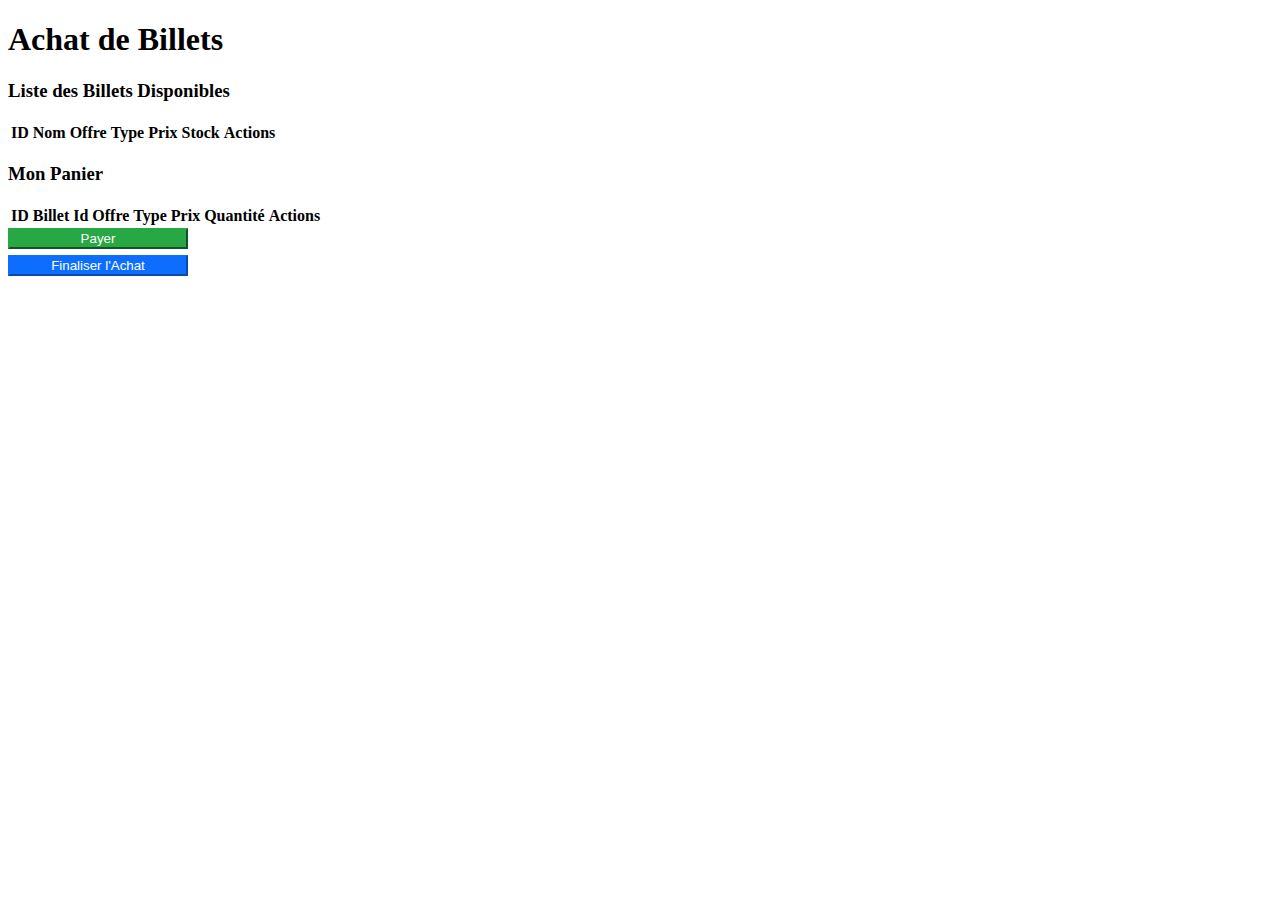
<file: src/main/resources/templates/achat_billet.html>
<!DOCTYPE html>
<html xmlns:th="http://www.thymeleaf.org">
<head th:insert="fragments/headerFragment :: headerFragment">
    <link href="https://cdnjs.cloudflare.com/ajax/libs/font-awesome/6.0.0-beta3/css/all.min.css" rel="stylesheet">
   
</head>
<body>
 <style>
    .btn-action {
    width: 180px !important ; /* Vous pouvez ajuster cette valeur selon vos besoins */
    text-align: center;
    margin-bottom: 6px !important;
}
    </style>
    <div class="container mt-5">
        <h1 class="text-center mb-4 text-secondary">Achat de Billets</h1>

        <!-- Tableau des billets disponibles -->
        <h3 class="text-secondary">Liste des Billets Disponibles</h3>
        <table class="table table-striped">
            <thead>
                <tr>
                    <th>ID</th>
                    <th>Nom Offre</th>
                    <th>Type</th>
                    <th>Prix</th>
                    <th>Stock</th>
                    <th>Actions</th>
                </tr>
            </thead>
            <tbody id="billetTableBody">
                <!-- Les billets seront insérés dynamiquement -->
            </tbody>
        </table>

        <!-- Tableau du panier -->
        <h3 class="mt-5 text-secondary">Mon Panier</h3>
        <table class="table table-striped">
            <thead>
                <tr>
                    <th>ID Billet</th>
                    <th>Id Offre</th>
                    <th>Type</th>
                    <th>Prix</th>
                    <th>Quantité</th>
                    <th>Actions</th>
                </tr>
            </thead>
            <tbody id="panierTableBody">
                <!-- Les billets ajoutés au panier seront affichés ici -->
            </tbody>
        </table>

        <!-- Bouton Payer -->
        <div class="text-end mt-3">
            <button id="payer" class="btn btn-success btn-action" style="color: #fff;background-color: #28a745;border-color: #28a745;" disabled>Payer</button>
        </div>

        <!-- Bouton Finaliser l'achat -->
        <div class="text-end">
            <button id="finaliserAchat" class="btn btn-primary btn-action" style="color: #fff;background-color: #0d6efd;border-color: #0d6efd;" disabled>Finaliser l'Achat</button>
        </div>
    </div>

    <!-- Scripts -->
    <script src="https://cdn.jsdelivr.net/npm/bootstrap@5.3.0/dist/js/bootstrap.bundle.min.js"></script>
    <script src="https://code.jquery.com/jquery-3.6.0.min.js"></script>
 
    <script>
        let panier = [];

        document.addEventListener('DOMContentLoaded', () => {
            console.log("Page d'achat chargée");
            
            // Charger directement les billets sans vérification du token
            loadBillets();
            
            // Écouter l'événement pour finaliser l'achat
            document.getElementById('finaliserAchat').addEventListener('click', function() {
                finaliserAchat();
            });
            
            // Écouter l'événement pour effectuer le paiement
            document.getElementById('payer').addEventListener('click', function() {
                mockPaiement();
            });
        });

        let offres = {};

        function loadBillets() {
            const token = localStorage.getItem("jwtToken");

            fetch('http://localhost:9090/api/v1/offres/getAllOffres', {
                method: 'GET',
                headers: {
                    "Content-Type": "application/json",
                    "Authorization": "Bearer " + token // Ajouter le token JWT
                }
            })
            .then(response => {
                if (!response.ok) {
                    if (response.status === 401) {
                        alert("Accès refusé. Veuillez vous connecter.");
                        window.location.href = "/connexion"; // Rediriger vers la page de connexion
                    }
                    throw new Error("Erreur de récupération des offres.");
                }
                return response.json();
            })
            .then(data => {
                offres = {};
                data.forEach(offre => {
                    offres[offre.id_offre] = offre.nom_offre;
                });

                fetch('http://localhost:9090/api/v1/billets/getAllBillets', {
                    method: 'GET',
                    headers: {
                        "Content-Type": "application/json",
                        "Authorization": "Bearer " + token // Ajouter le token JWT
                    }
                })
                .then(response => {
                    if (!response.ok) {
                        if (response.status === 401) {
                            alert("Accès refusé. Veuillez vous connecter.");
                            window.location.href = "/connexion"; // Rediriger vers la page de connexion
                        }
                        throw new Error("Erreur de récupération des billets.");
                    }
                    return response.json();
                })
                .then(billets => {
                    const tableBody = document.getElementById('billetTableBody');
                    tableBody.innerHTML = '';

                    billets.forEach(billet => {
                        const nomOffre = offres[billet.id_offre] || 'Inconnu';
                        const row = document.createElement('tr');
                        row.innerHTML = `
                            <td>${billet.id_billet}</td>
                            <td>${nomOffre}</td>
                            <td>${billet.type_billet}</td>
                            <td>${billet.prix_billet}</td>
                            <td>${billet.stock}</td>
                            <td>
                                <button class="btn btn-success btn-sm" onclick="ajouterAuPanier(${billet.id_billet}, ${billet.id_offre}, '${billet.type_billet}', ${billet.prix_billet})">
                                    <i class="fas fa-cart-plus"></i> Ajouter au Panier
                                </button>
                            </td>
                        `;
                        tableBody.appendChild(row);
                    });
                })
                .catch(error => console.error('Erreur lors du chargement des billets:', error));
            })
            .catch(error => console.error('Erreur lors du chargement des offres:', error));
        }

        function ajouterAuPanier(id, nomOffre, type, prix) {
            // Ajoutez une nouvelle entrée dans le panier pour chaque billet sélectionné
            panier.push({ id, nomOffre, type, prix });
            // Afficher le panier mis à jour
            afficherPanier();
        }

        function afficherPanier() {
            const tableBody = document.getElementById('panierTableBody');
            tableBody.innerHTML = '';
            panier.forEach(billet => {
                const row = document.createElement('tr');
                row.innerHTML = `
                    <td>${billet.id}</td>
                    <td>${billet.nomOffre}</td>
                    <td>${billet.type}</td>
                    <td>${billet.prix}</td>
                    <td>
                        <button class="btn btn-danger btn-sm" onclick="retirerDuPanier(${billet.id})">
                            <i class="fas fa-trash-alt"></i> Retirer
                        </button>
                    </td>
                `;
                tableBody.appendChild(row);
            });

            // Si le panier est vide, le bouton "Payer" est désactivé
            document.getElementById('payer').disabled = panier.length === 0;
            // Si le panier contient des éléments, le bouton "Payer" est visible
            document.getElementById('payer').hidden = panier.length === 0;
        }

        function retirerDuPanier(id) {
            panier = panier.filter(billet => billet.id !== id);
            afficherPanier();
        }

        function mockPaiement() {
            // Calculer le montant total du panier
            const montantTotal = panier.reduce((total, billet) => total + billet.prix, 0);

            // Envoi de la requête de paiement
            fetch('http://localhost:9090/api/v1/paiement/simuler', {
                method: 'POST',
                headers: {
                    'Content-Type': 'application/json',
                },
                body: JSON.stringify({
                    idVisiteur: 12,  // Remplace par l'ID réel du visiteur
                    montant: montantTotal  // Le montant total du panier
                })
            })
            .then(response => {
                if (!response.ok) {
                    throw new Error('Erreur lors de la requête');
                }
                return response.json();
            })
            .then(data => {
                console.log(data);  // Affiche la réponse pour voir le message JSON

                if (data.message && data.message.includes("succès")) {
                    // Si le paiement a réussi, activer le bouton de finalisation
                    document.getElementById('finaliserAchat').disabled = false;
                    alert(`Paiement de ${montantTotal}€ effectué avec succès.`);  // Afficher le montant dans l'alerte
                } else {
                    // Si le paiement a échoué, afficher un message d'erreur
                    alert("Le paiement a échoué : " + data.message);
                }
            })
            .catch(error => {
                console.error('Erreur lors du paiement:', error);
                alert("Une erreur est survenue lors du paiement.");
            });
        }

        function finaliserAchat() {
            const token = localStorage.getItem("jwtToken");
            const emailVisiteur = localStorage.getItem("emailVisiteur");

            if (!emailVisiteur || !token) {
                alert("Utilisateur non authentifié. Veuillez vous connecter.");
                return;
            }

            fetch(`http://localhost:9090/api/v1/visiteurs/email/${emailVisiteur}`, {
                method: "GET",
                headers: {
                    "Content-Type": "application/json",
                    "Authorization": "Bearer " + token // Ajout du token
                }
            })
            .then(response => {
                if (!response.ok) {
                    alert("Accès refusé. Veuillez vous reconnecter.");
                    window.location.href = "/connexion"; // Rediriger vers la page de connexion
                }
                return response.json();
            })
            .then(idVisiteur => {
                const panierDTO = panier.map(billet => ({
                    idVisiteur: idVisiteur,
                    idBillet: billet.id,
                    dateAjout: new Date().toISOString()
                }));

                return fetch('http://localhost:9090/api/v1/paniers/savePanier', {
                    method: 'POST',
                    headers: {
                        "Content-Type": "application/json",
                       
                        "Authorization": "Bearer " + token // Ajout du token
                    },
                    body: JSON.stringify(panierDTO)
                });
            })
            .then(response => response.json())
            .then(data => {
                console.log("Panier ajouté avec succès:", data);
                panier = [];
                afficherPanier();
                document.getElementById('finaliserAchat').disabled = true;
                loadBillets(); // Recharger les billets après finalisation
            })
            .catch(error => {
                console.error('Erreur lors de l\'ajout du panier:', error);
                alert("Une erreur est survenue.");
            });
        }
    </script>
</body>
</html>
</file>
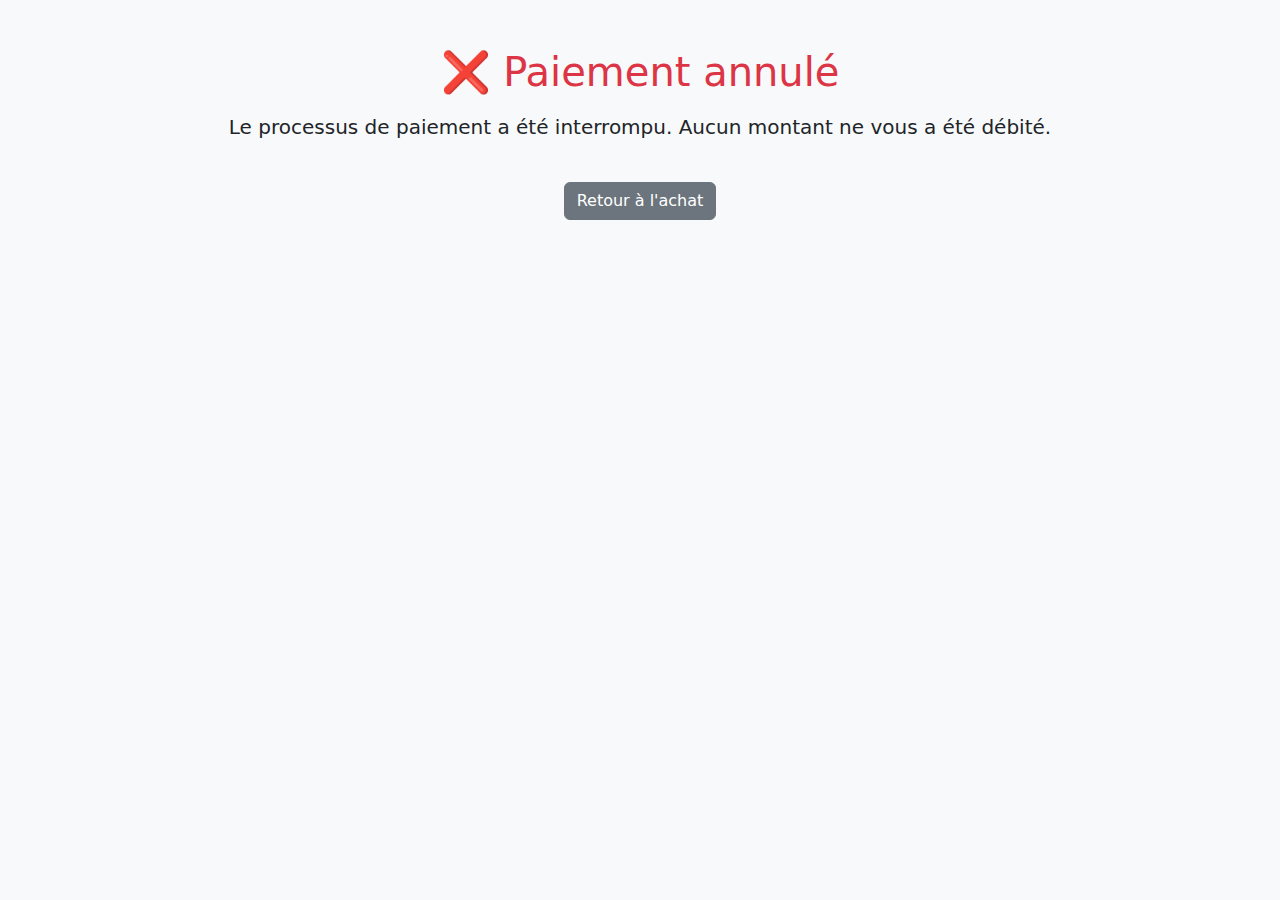
<file: src/main/resources/templates/cancel.html>
<!DOCTYPE html>
<html xmlns:th="http://www.thymeleaf.org">
<head>
    <title>Paiement annulé</title>
    <link href="https://cdn.jsdelivr.net/npm/bootstrap@5.3.0/dist/css/bootstrap.min.css" rel="stylesheet">
</head>
<body class="bg-light">
    <div class="container mt-5 text-center">
        <h1 class="text-danger">❌ Paiement annulé</h1>
        <p class="lead mt-3">Le processus de paiement a été interrompu. Aucun montant ne vous a été débité.</p>
        <a href="/achat" class="btn btn-secondary mt-4">Retour à l'achat</a>
    </div>
</body>
</html>
</file>
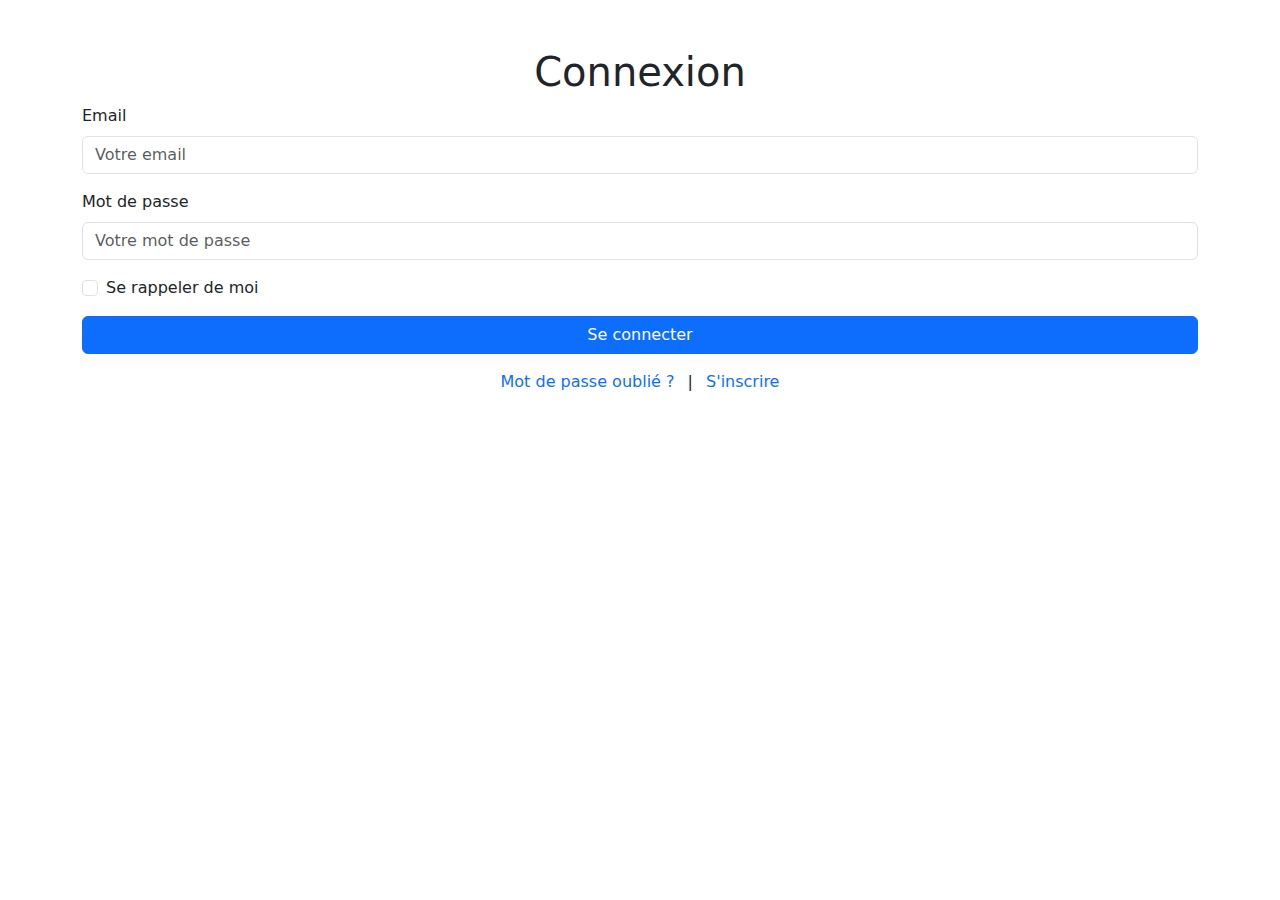
<file: src/main/resources/templates/connexion_visiteur.html>
<!DOCTYPE html>
<html lang="en" xmlns:th="http://www.thymeleaf.org">
<head th:insert="fragments/headerFragment :: headerFragment">
    <meta charset="UTF-8">
    <meta name="viewport" content="width=device-width, initial-scale=1.0">
    <title>Connexion Visiteur</title>
    <link rel="stylesheet" href="https://cdn.jsdelivr.net/npm/bootstrap@5.3.0/dist/css/bootstrap.min.css">
</head>
<body>
<style>

#submitButton:hover {
    background-color: var(--bs-success) !important; /* Change la couleur au vert succès */
    border-color: var(--bs-success) !important;
}

</style>
    <div class="container mt-5">
        <h1 class="text-center">Connexion</h1>

        <!-- Formulaire de connexion -->
        <form id="loginForm" class="mb-4">
            <div class="mb-3">
                <label for="email" class="form-label">Email</label>
                <input type="email" class="form-control" id="email" name="email" placeholder="Votre email" required>
            </div>
            <div class="mb-3">
                <label for="password" class="form-label">Mot de passe</label>
                <input type="password" class="form-control" id="password" name="password" placeholder="Votre mot de passe" required minlength="6">
            </div>
            <div class="form-check mb-3">
                <input type="checkbox" class="form-check-input" id="rememberMe" name="rememberMe">
                <label class="form-check-label" for="rememberMe">Se rappeler de moi</label>
            </div>
            <div class="d-grid">
                <button type="submit" class="btn btn-primary" id="submitButton">Se connecter</button>
            </div>
            <div class="text-center mt-3">
                <a href="#" class="text-decoration-none">Mot de passe oublié ?</a>
                <span class="mx-2">|</span>
                <a href="/inscription" class="text-decoration-none">S'inscrire</a>
            </div>
        </form>
    </div>
<script src="https://code.jquery.com/jquery-3.6.0.min.js"></script>

    <script>
    document.addEventListener('DOMContentLoaded', () => {
        const loginForm = document.getElementById('loginForm');
        const submitButton = document.getElementById('submitButton');

        // Connexion du visiteur
        loginForm.addEventListener('submit', function (e) {
            e.preventDefault();

            const email = document.getElementById('email').value.trim();
            const password = document.getElementById('password').value.trim();
            const rememberMe = document.getElementById('rememberMe').checked;

            if (!email || !password) {
                alert("Veuillez remplir tous les champs.");
                return;
            }

            submitButton.disabled = true;
            submitButton.textContent = "Connexion en cours...";

            fetch("http://localhost:9090/api/v1/visiteurs/login", {
                method: "POST",
                headers: {
                    "Content-Type": "application/json",
                },
                credentials: "include",
                body: JSON.stringify({ email, password, rememberMe }),
            })
            .then(response => {
                if (!response.ok) {
                    return response.json().then(err => {
                        throw new Error(err.message || "Erreur de connexion.");
                    });
                }
                return response.json();
            })
            
            
            
            
            
			        .then(data => {
			    console.log("Réponse complète :", data); // Vérifiez toute la réponse
			
			    const jwtToken = data.token; // Maintenant, "token" est bien retourné
			
			    if (jwtToken) {
			        console.log("✅ Jeton reçu :", jwtToken);
			        localStorage.setItem("jwtToken", jwtToken); // Stocke le jeton
			        // Créer un cookie avec le token
			        document.cookie = `jwtToken=${jwtToken}; path=/; max-age=86400; SameSite=Strict`;
			    
			    } else {
			        console.error("❌ Jeton introuvable dans la réponse.");
			    }
			    console.warn("Votre email de connexion est :",email);
			    alert("Connexion réussie !");
			    localStorage.setItem("emailVisiteur",email); // Stocke l'email
			    window.location.href = "/achat"; // Redirection
			})
				  .catch(error => {
                console.error("Erreur:", error);
                alert("Erreur de connexion : " + error.message);
            })
            .finally(() => {
                submitButton.disabled = false;
                submitButton.textContent = "Se connecter";
            });
        });

        // Exemple de requête protégée après connexion
        const getUserDataButton = document.getElementById('getUserDataButton');
        if (getUserDataButton) {
            getUserDataButton.addEventListener('click', function () {
                // Récupérer le token JWT depuis le localStorage
                const jwtToken = localStorage.getItem("jwtToken");

                // Vérifier si le jeton est présent
                if (!jwtToken) {
                    alert("Veuillez vous connecter d'abord.");
                    window.location.href = "/connexion"; // Rediriger vers la page de connexion si pas de jeton
                    return;
                }

                fetch("http://localhost:9090/api/v1/protected-endpoint", {
                    method: "GET",
                    headers: {
                        "Content-Type": "application/json",
                        "Authorization": "Bearer " + jwtToken // Utilisation du JWT pour l'authentification
                    }
                })
                .then(response => {
                    if (!response.ok) {
                        if (response.status === 401) {
                            alert("Le jeton est invalide ou expiré. Veuillez vous reconnecter.");
                            window.location.href = "/connexion"; // Rediriger vers la page de connexion si jeton expiré
                        } else {
                            alert("Erreur lors de la récupération des données.");
                        }
                        throw new Error('Erreur de requête');
                    }
                    return response.json(); // Traitement du JSON si la réponse est OK
                })
                .then(data => {
                    console.log(data); // Afficher les données dans la console
                    alert("Données de l'utilisateur récupérées !");
                })
                .catch(error => {
                    console.error("Erreur:", error); // Afficher l'erreur dans la console
                });
            });
        }
    });
    </script>

<footer class="footer-section">
       <head th:insert="fragments/footerFragment :: footerFragment"></head>
</footer>
</body>
</html>
</file>
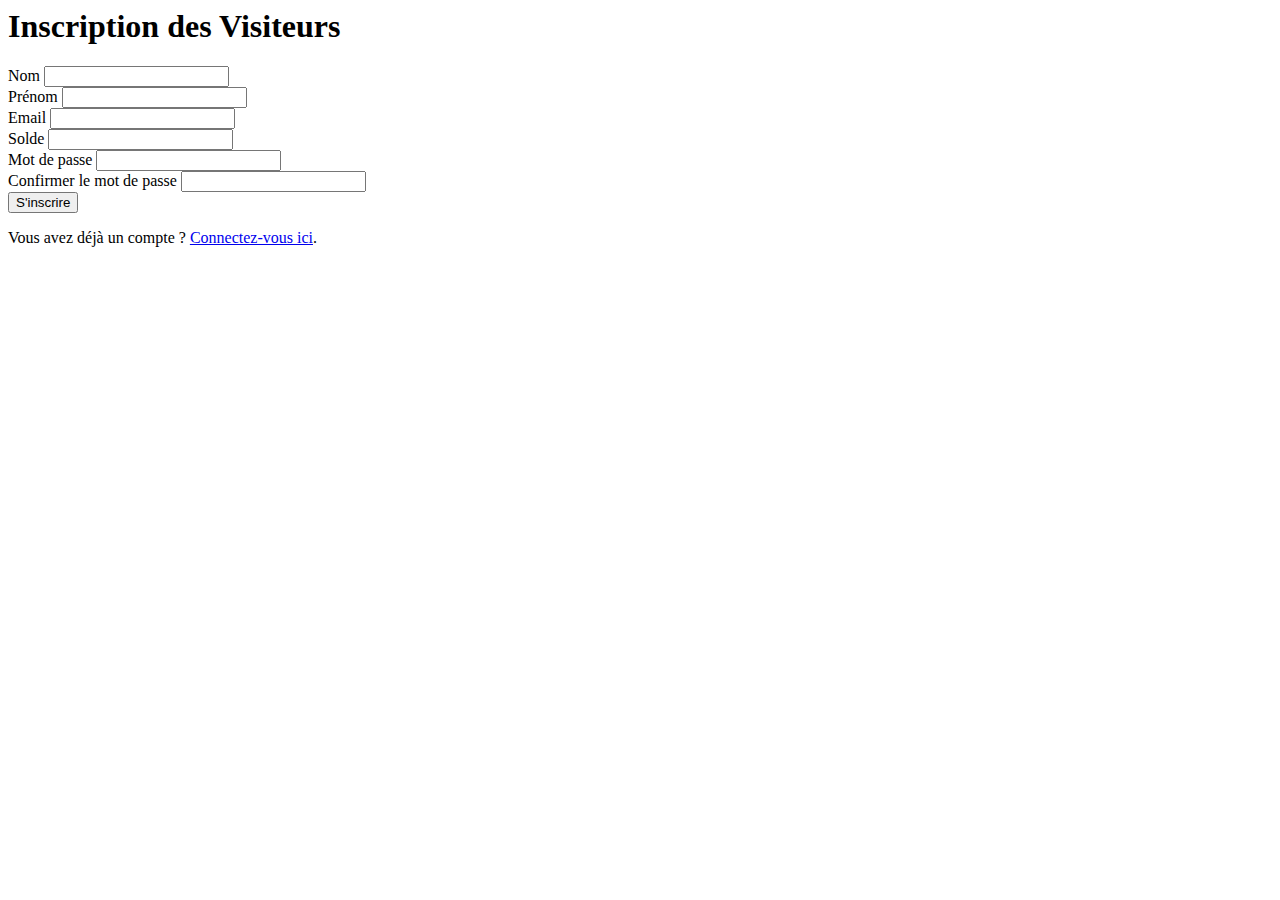
<file: src/main/resources/templates/inscription_visiteur.html>
<html xmlns:th="http://www.thymeleaf.org">
<head th:insert="fragments/headerFragment :: headerFragment">
<style type="text/css">
.btn:hover {
       background-color:green;
}
.btn.btn-primary:hover {
    color: green !important;
    background-color: #0d6efd !important;
    border-color: #0d6efd !important;
}
</style>

</head>

<body>
    <div class="container mt-5 w-75">
        <h1 class="text-center">Inscription des Visiteurs</h1>

        <!-- Formulaire d'inscription de visiteur -->
        <form id="visiteurForm" class="mb-4">
            <div class="row mb-3">
                <div class="col-md-6">
                    <label for="nom" class="form-label">Nom</label>
                    <input type="text" class="form-control" id="nom" name="nom_visiteur" required>
                </div>
                <div class="col-md-6">
                    <label for="prenom" class="form-label">Prénom</label>
                    <input type="text" class="form-control" id="prenom" name="prenom_visiteur" required>
                </div>
            </div>
            <div class="row mb-3">
                <div class="col-md-6">
                    <label for="email" class="form-label">Email</label>
                    <input type="email" class="form-control" id="email" name="email_visiteur" required>
                </div>
                <div class="col-md-6">
                    <label for="solde" class="form-label">Solde</label>
                    <input type="number" step="0.01" class="form-control" id="solde" name="solde_visiteur" required>
                </div>
            </div>
            <div class="row mb-3">
                <div class="col-md-6">
                    <label for="password" class="form-label">Mot de passe</label>
                    <input type="password" class="form-control" id="password" name="password_visiteur" required>
                </div>
                <div class="col-md-6">
                    <label for="confirmPassword" class="form-label">Confirmer le mot de passe</label>
                    <input type="password" class="form-control" id="confirmPassword" name="confirmPassword" required>
                </div>
            </div>
            <button type="submit" class="btn btn-primary w-100">S'inscrire</button>
        </form>
        <!-- Message pour les utilisateurs ayant déjà un compte -->
        <div class="text-center mt-3">
            <p>Vous avez déjà un compte ? 
                <a href="/connexion" class="text-decoration-none">Connectez-vous ici</a>.
            </p>
        </div>
    </div>

    <script>
        document.addEventListener('DOMContentLoaded', () => {
            // Gestion du formulaire d'inscription
            document.getElementById('visiteurForm').addEventListener('submit', function (e) {
                e.preventDefault();

                const nom = document.getElementById('nom').value;
                const prenom = document.getElementById('prenom').value;
                const email = document.getElementById('email').value;
                const solde = document.getElementById('solde').value;
                const password = document.getElementById('password').value;
                const confirmPassword = document.getElementById('confirmPassword').value;

                // Expression régulière pour valider le mot de passe
                const passwordRegex = /^(?=.*[A-Z])(?=.*\d)(?=.*[@$!%*?&])[A-Za-z\d@$!%*?&]{8,}$/;

                // Vérification si les mots de passe correspondent
                if (password !== confirmPassword) {
                    alert("Les mots de passe ne correspondent pas.");
                    return;
                }

                // Vérification de la sécurité du mot de passe
                if (!passwordRegex.test(password)) {
                    alert("Le mot de passe doit contenir au moins une majuscule, un chiffre, un caractère spécial et 8 caractères.");
                    return;
                }

                // Validation de l'email
                if (!/\S+@\S+\.\S+/.test(email)) {
                    alert("L'email n'est pas valide.");
                    return;
                }

                fetch("http://localhost:9090/api/v1/visiteurs/saveVisiteur", {
                    method: "POST",
                    headers: {
                        "Content-Type": "application/json",
                    },
                    body: JSON.stringify({
                        nomVisiteur: nom,
                        prenomVisiteur: prenom,
                        emailVisiteur: email,
                        soldeVisiteur: parseFloat(solde).toFixed(2),
                        passwordVisiteur: password
                    }),
                })
                .then(response => response.json())
                .then(data => {
                    console.log(data); // Affiche la réponse complète dans la console
                    if (data.success) {
                        alert("Inscription réussie !");
                    } else {
                        //alert("Erreur lors de l'inscription : " + data.message);
                    }
                })
                .catch(error => {
                    console.error("Erreur:", error);
                    alert("Erreur de connexion ou serveur indisponible.");
                });
            });
        });
    </script>

<footer class="footer-section">
       <head th:insert="fragments/footerFragment :: footerFragment"></head>
       
     
    </footer>
</body>
</html>
</file>
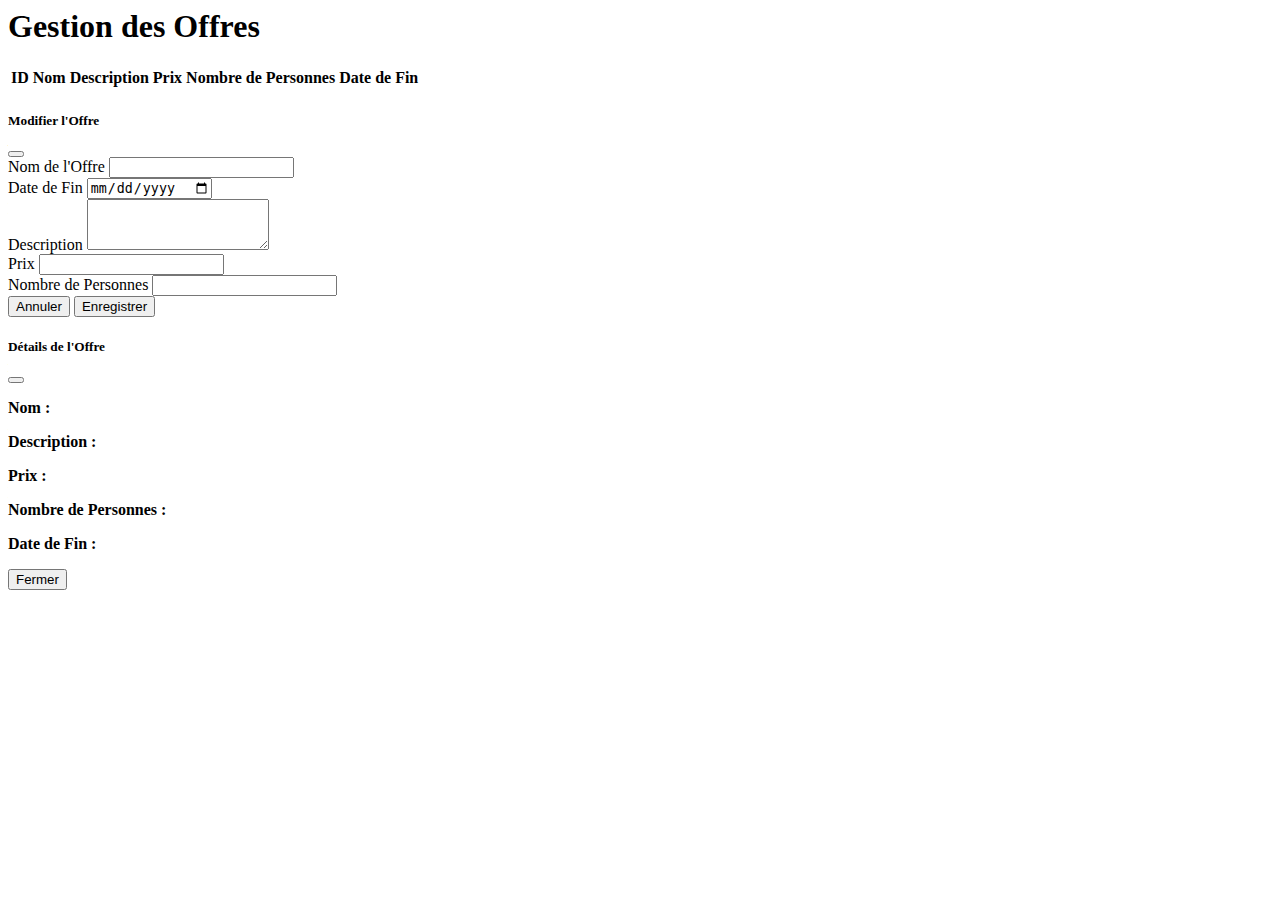
<file: src/main/resources/templates/offre.html>
<html xmlns:th="http://www.thymeleaf.org">
<head th:insert="fragments/headerFragment :: headerFragment">
    <link href="https://cdnjs.cloudflare.com/ajax/libs/font-awesome/6.0.0-beta3/css/all.min.css" rel="stylesheet">
</head>
<body>
    <div class="container mt-5">
        <h1 class="text-center mb-4" style="color:black;">Gestion des Offres</h1>

        <!-- Bouton pour ouvrir la modale d'ajout -->
        <div class="text-start mb-3" >
            <button class="btn btn-success" data-bs-toggle="modal" data-bs-target="#addOffreModal" id="btnAjoutOffre">
                <i class="fas fa-plus"></i> Ajouter une Offre
            </button>
        </div>

        <!-- Tableau des offres -->
        <table class="table table-striped">
            <thead>
                <tr>
                    <th>ID</th>
                    <th>Nom</th>
                    <th>Description</th>
                    <th>Prix</th>
                    <th>Nombre de Personnes</th>
                    <th>Date de Fin</th>
                     <th id="actionsHeader">Actions</th>
                </tr>
            </thead>
            <tbody id="offreTableBody">
                <!-- Les offres seront insérées dynamiquement -->
            </tbody>
        </table>
    </div>

    <!-- Modale d'ajout d'une offre -->
    <div class="modal fade" id="addOffreModal" tabindex="-1" aria-labelledby="addOffreModalLabel" aria-hidden="true">
    <div class="modal-dialog">
        <div class="modal-content">
            <form id="offreForm">
                <div class="modal-header">
                    <h5 class="modal-title" id="addOffreModalLabel">Ajouter une Offre</h5>
                    <button type="button" class="btn-close" data-bs-dismiss="modal" aria-label="Close"></button>
                </div>
                <div class="modal-body">
                    <!-- Ligne pour Nom et Date -->
                    <div class="row mb-3">
                        <div class="col-md-6">
                            <label for="nom" class="form-label">Nom de l'Offre</label>
                            <input type="text" class="form-control" id="nom" required>
                        </div>
                        <div class="col-md-6">
                            <label for="dateFin" class="form-label">Date de Fin</label>
                            <input type="date" class="form-control" id="dateFin" required>
                        </div>
                    </div>

                    <!-- Ligne pour Description -->
                    <div class="mb-3">
                        <label for="description" class="form-label">Description</label>
                        <textarea class="form-control" id="description" rows="3" required></textarea>
                    </div>

                    <!-- Ligne pour Prix et Nombre de Personnes -->
                    <div class="row mb-3">
                        <div class="col-md-6">
                            <label for="prix" class="form-label">Prix</label>
                            <input type="number" class="form-control" id="prix" required>
                        </div>
                        <div class="col-md-6">
                            <label for="nombrePersonnes" class="form-label">Nombre de Personnes</label>
                            <input type="number" class="form-control" id="nombrePersonnes" required>
                        </div>
                    </div>
                </div>
                <div class="modal-footer">
                    <button type="button" class="btn btn-secondary" data-bs-dismiss="modal">Annuler</button>
                    <button type="submit" class="btn btn-primary">Ajouter Offre</button>
                </div>
            </form>
        </div>
    </div>
</div>


    <!-- Modale d'édition d'une offre -->
<div class="modal fade" id="offreModal" tabindex="-1" aria-labelledby="offreModalLabel" aria-hidden="true">
    <div class="modal-dialog">
        <div class="modal-content">
            <form id="editOffreForm">
                <div class="modal-header">
                    <h5 class="modal-title" id="offreModalLabel">Modifier l'Offre</h5>
                    <button type="button" class="btn-close" data-bs-dismiss="modal" aria-label="Close"></button>
                </div>
                <div class="modal-body">
                    <input type="hidden" id="editOffreId">

                    <!-- Ligne pour Nom et Date -->
                    <div class="row mb-3">
                        <div class="col-md-6">
                            <label for="editNom" class="form-label">Nom de l'Offre</label>
                            <input type="text" class="form-control" id="editNom" required>
                        </div>
                        <div class="col-md-6">
                            <label for="editDateFin" class="form-label">Date de Fin</label>
                            <input type="date" class="form-control" id="editDateFin" required>
                        </div>
                    </div>

                    <!-- Ligne pour Description -->
                    <div class="mb-3">
                        <label for="editDescription" class="form-label">Description</label>
                        <textarea class="form-control" id="editDescription" rows="3" required></textarea>
                    </div>

                    <!-- Ligne pour Prix et Nombre de Personnes -->
                    <div class="row mb-3">
                        <div class="col-md-6">
                            <label for="editPrix" class="form-label">Prix</label>
                            <input type="number" class="form-control" id="editPrix" required>
                        </div>
                        <div class="col-md-6">
                            <label for="editNombrePersonnes" class="form-label">Nombre de Personnes</label>
                            <input type="number" class="form-control" id="editNombrePersonnes" required>
                        </div>
                    </div>
                </div>
                <div class="modal-footer">
                    <button type="button" class="btn btn-secondary" data-bs-dismiss="modal">Annuler</button>
                    <button type="button" class="btn btn-primary" onclick="saveChanges()">Enregistrer</button>
                </div>
            </form>
        </div>
    </div>
</div>

<!-- Modale de show (Voir les détails) -->
<div class="modal fade" id="showOffreModal" tabindex="-1" aria-labelledby="showOffreModalLabel" aria-hidden="true">
    <div class="modal-dialog">
        <div class="modal-content">
            <div class="modal-header">
                <h5 class="modal-title" id="showOffreModalLabel">Détails de l'Offre</h5>
                <button type="button" class="btn-close" data-bs-dismiss="modal" aria-label="Close"></button>
            </div>
            <div class="modal-body">
                <p><strong>Nom :</strong> <span id="showNom"></span></p>
                <p><strong>Description :</strong> <span id="showDescription"></span></p>
                <p><strong>Prix :</strong> <span id="showPrix"></span></p>
                <p><strong>Nombre de Personnes :</strong> <span id="showNombrePersonnes"></span></p>
                <p><strong>Date de Fin :</strong> <span id="showDateFin"></span></p>
            </div>
            <div class="modal-footer">
                <button type="button" class="btn btn-secondary" data-bs-dismiss="modal">Fermer</button>
            </div>
        </div>
    </div>
</div>




    <script src="https://cdn.jsdelivr.net/npm/bootstrap@5.3.0/dist/js/bootstrap.bundle.min.js"></script>
    <script>
    document.addEventListener('DOMContentLoaded', () => {
        loadOffres();

        // Gestion du formulaire d'ajout
        document.getElementById('offreForm').addEventListener('submit', function (e) {
            e.preventDefault();

            const nom = document.getElementById('nom').value;
            const description = document.getElementById('description').value;
            const prix = document.getElementById('prix').value;
            const nombrePersonnes = document.getElementById('nombrePersonnes').value;
            const dateFin = document.getElementById('dateFin').value;

            fetch("http://localhost:9090/api/v1/offres/saveOffre", {
                method: "POST",
                headers: { "Content-Type": "application/json" },
                body: JSON.stringify({
                    nom_offre: nom,
                    description_offre: description,
                    prix_offre: prix,
                    nombre_personnes: nombrePersonnes,
                    date_fin_offre: dateFin
                }),
            })
            .then(response => response.json())
            .then(data => {
                console.log(data);
                loadOffres();
            })
            .catch(error => console.error("Erreur:", error));
        });
    });

    function loadOffres() {
    	 let userEmail = localStorage.getItem('emailVisiteur');
        fetch('http://localhost:9090/api/v1/offres/getAllOffres')
            .then(response => response.json())
            .then(data => {
                const tableBody = document.getElementById('offreTableBody');
                tableBody.innerHTML = '';
                data.forEach(offre => {
                    const row = document.createElement('tr');
                    row.innerHTML = `
                        <td>${offre.id_offre}</td>
                        <td>${offre.nom_offre}</td>
                        <td>${offre.description_offre}</td>
                        <td>${offre.prix_offre}</td>
                        <td>${offre.nombre_personnes}</td>
                        <td>${offre.date_fin_offre}</td>`;
                        // Afficher les boutons seulement si l'email n'est pas 'tshaukemulumba@yahoo.com'
    	                if (userEmail === 'tshaukemulumba@yahoo.com') {
    	                    row.innerHTML += `
    	                        <td>
                        <!-- Bouton pour Voir -->
                        <button class="btn btn-info btn-sm me-2" onclick="showOffre(${offre.id_offre})">
                            <i class="fas fa-eye"></i>
                        </button>
                        <!-- Bouton pour Modifier -->
                        <button class="btn btn-warning btn-sm me-2" onclick="viewOffre(${offre.id_offre})">
                        <i class="fas fa-edit"></i>
                    </button>

                        <!-- Bouton pour Supprimer -->
                        <button class="btn btn-danger btn-sm" onclick="deleteOffre(${offre.id_offre})">
                            <i class="fas fa-trash-alt"></i>
                        </button>
                        </td>`;
    	                }

                    tableBody.appendChild(row);
                });
            });
    }
    function showOffre(id) {
        fetch(`http://localhost:9090/api/v1/offres/${id}`)
            .then(response => response.json())
            .then(offre => {
                // Remplir les champs du modal avec les détails de l'offre
                document.getElementById('showNom').innerText = offre.nom_offre;
                document.getElementById('showDescription').innerText = offre.description_offre;
                document.getElementById('showPrix').innerText = offre.prix_offre;
                document.getElementById('showNombrePersonnes').innerText = offre.nombre_personnes;
                document.getElementById('showDateFin').innerText = offre.date_fin_offre;

                // Ouvrir le modal de show
                const modal = new bootstrap.Modal(document.getElementById('showOffreModal'));
                modal.show();
            })
            .catch(error => {
                console.error('Erreur lors de l\'affichage des détails:', error);
                alert('Une erreur est survenue lors de l\'affichage des détails.');
            });
    }

    function viewOffre(id) {
        fetch(`http://localhost:9090/api/v1/offres/${id}`)
            .then(response => response.json())
            .then(offre => {
                document.getElementById('editOffreId').value = offre.id_offre;
                document.getElementById('editNom').value = offre.nom_offre;
                document.getElementById('editDescription').value = offre.description_offre;
                document.getElementById('editPrix').value = offre.prix_offre;
                document.getElementById('editNombrePersonnes').value = offre.nombre_personnes;
                document.getElementById('editDateFin').value = offre.date_fin_offre;

                const modal = new bootstrap.Modal(document.getElementById('offreModal'));
                modal.show();
            })
            .catch(error => {
                console.error('Erreur lors du chargement de l\'offre à modifier:', error);
                alert('Une erreur est survenue lors du chargement de l\'offre.');
            });
    }


    function saveChanges() {
        const id = document.getElementById('editOffreId').value;
        const nom = document.getElementById('editNom').value;
        const description = document.getElementById('editDescription').value;
        const prix = document.getElementById('editPrix').value;
        const nombrePersonnes = document.getElementById('editNombrePersonnes').value;
        const dateFin = document.getElementById('editDateFin').value;

        fetch('http://localhost:9090/api/v1/offres/updateOffre', {
            method: 'PUT',
            headers: { 'Content-Type': 'application/json' },
            body: JSON.stringify({
                id_offre: id,
                nom_offre: nom,
                description_offre: description,
                prix_offre: prix,
                nombre_personnes: nombrePersonnes,
                date_fin_offre: dateFin
            }),
        })
        .then(response => response.json())
        .then(() => {
            loadOffres();
        });
    }

    function deleteOffre(id) {
        fetch('http://localhost:9090/api/v1/offres/deleteOffre', {
            method: 'DELETE',
            headers: { 'Content-Type': 'application/json' },
            body: JSON.stringify({ id_offre: id }),
       
        })
        .then(response => {
            if (response.ok) {
                alert('Offre supprimée avec succès.');
                loadOffres(); // Actualise la liste des offres
            } else {
                alert('Erreur lors de la suppression de l\'offre.');
            }
        })
        .catch(error => {
            console.error('Erreur:', error);
            alert('Une erreur est survenue. Veuillez réessayer.');
        });
    }
    </script>
    <script>
    // Attendre que le DOM soit complètement chargé avant d'exécuter le script
    document.addEventListener('DOMContentLoaded', function () {
        // Vérification de l'utilisateur dans le localStorage
        let userEmail = localStorage.getItem('emailVisiteur');
        
       

        // Si l'email n'est pas celui attendu, masquer le formulaire
        if (userEmail !== 'tshaukemulumba@yahoo.com') {
            document.getElementById('offreForm').style.display = 'none';
            actionsHeader.style.display = 'none'; // Masquer l'en-tête de la colonne 'Actions'
             document.getElementById('btnAjoutOffre').style.display = 'none';
        } else {
            // Afficher le formulaire si l'email correspond (optionnel, car le formulaire est affiché par défaut)
            document.getElementById('offreForm').style.display = 'block';
            actionsHeader.style.display = 'table-cell'; // Afficher la colonne 'Actions'
           document.getElementById('btnAjoutOffre').style.display = 'block';
}
    });
</script>

<footer class="footer-section">
       <head th:insert="fragments/footerFragment :: footerFragment"></head>
       
     
    </footer>
</body>
</html>
</file>
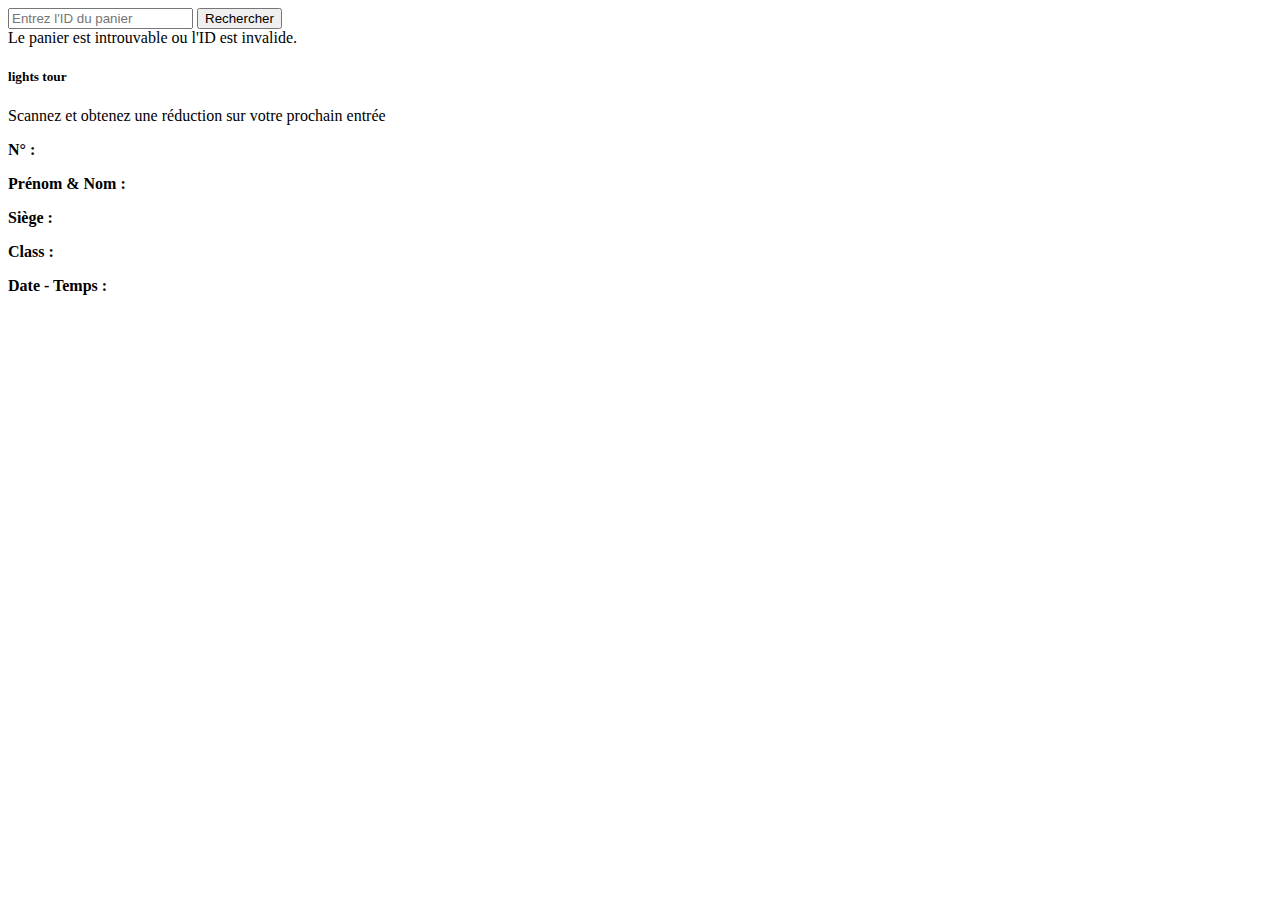
<file: src/main/resources/templates/qr_code.html>
<html xmlns:th="http://www.thymeleaf.org">

<head th:insert="fragments/headerFragment :: headerFragment"></head>

<body>
<div class="container d-flex flex-column align-items-center vh-100 mt-4 ">
    <!-- Barre de recherche -->
    <div class="d-flex justify-content-center align-items-center w-75 mb-4">
        <input type="text" id="inputIdPanier" class="form-control me-2" style="max-width: 300px;" placeholder="Entrez l'ID du panier">
        <button id="btnRechercher" class="btn btn-primary">Rechercher</button>
    </div>

    <!-- Message d'alerte -->
    <div id="alertMessage" class="alert alert-danger w-75 d-none">
        Le panier est introuvable ou l'ID est invalide.
    </div>

    <!-- Carte du panier -->
    <div id="cartePanier" class="w-75 d-none">
        <div class="row align-items-center border p-4 shadow-sm">
            <!-- Colonne gauche : QR Code et texte -->
            <div class="col-md-6 text-center">
                <h5 class="mb-3">lights tour</h5>
                <div id="qrCodeContainer">
                    <!-- L'image QR Code sera injectée ici par JavaScript -->
                </div>
                <p class="mt-2 text-muted">Scannez et obtenez une réduction sur votre prochain entrée</p>
            </div>
            
            <!-- Colonne droite : Informations -->
            <div class="col-md-6">
                <p><strong>N° : </strong> <span id="numero"></span></p>
                <p><strong>Prénom & Nom : </strong> <span id="nomPrenom"></span></p>
                <p><strong>Siège : </strong> <span id="siege"></span></p>
                <p><strong>Class : </strong> <span id="type_billet"></span></p>
                <p><strong>Date - Temps : </strong> <span id="date_formatee"></span></p>
            </div>
        </div>
    </div>
</div>

<script>
    document.getElementById('btnRechercher').addEventListener('click', () => {
        const panierId = document.getElementById('inputIdPanier').value;

        if (!panierId) {
            // Affiche l'alerte si l'ID est vide
            document.getElementById('alertMessage').classList.remove('d-none');
            document.getElementById('cartePanier').classList.add('d-none');
            return;
        }

        // Faire une requête pour obtenir les informations du panier
        fetch(`/api/v1/paniers/${panierId}/qr-code`)
            .then(response => {
                if (!response.ok) throw new Error('Panier non trouvé');
                return response.json();
            })
            .then(data => {
                // Masquer l'alerte et afficher la carte
                document.getElementById('alertMessage').classList.add('d-none');
                document.getElementById('cartePanier').classList.remove('d-none');

                // Afficher l'image QR Code
                const qrCodeContainer = document.getElementById('qrCodeContainer');
                qrCodeContainer.innerHTML = ''; // Réinitialiser le contenu
                const imgElement = document.createElement('img');
                imgElement.src = 'data:image/png;base64,' + data.qrCodeImage;
                imgElement.alt = "QR Code";
                imgElement.width = 200;
                imgElement.height = 200;
                qrCodeContainer.appendChild(imgElement);

                // Afficher les informations du panier
                document.getElementById('nomPrenom').textContent = data.nomPrenom || 'N/A';
                document.getElementById('numero').textContent = data.numero || 'N/A';
                document.getElementById('siege').textContent = data.siege || 'N/A';
                document.getElementById('type_billet').textContent = data.type_billet || 'N/A';
                document.getElementById('date_formatee').textContent = data.date_formatee || 'N/A';
            })
            .catch(error => {
                console.error('Erreur lors de la récupération des informations du panier', error);

                // Affiche l'alerte en cas d'erreur
                document.getElementById('alertMessage').classList.remove('d-none');
                document.getElementById('cartePanier').classList.add('d-none');
            });
    });
</script>

<footer class="footer-section">
    <head th:insert="fragments/footerFragment :: footerFragment"></head>
</footer>
</body>
</html>
</file>
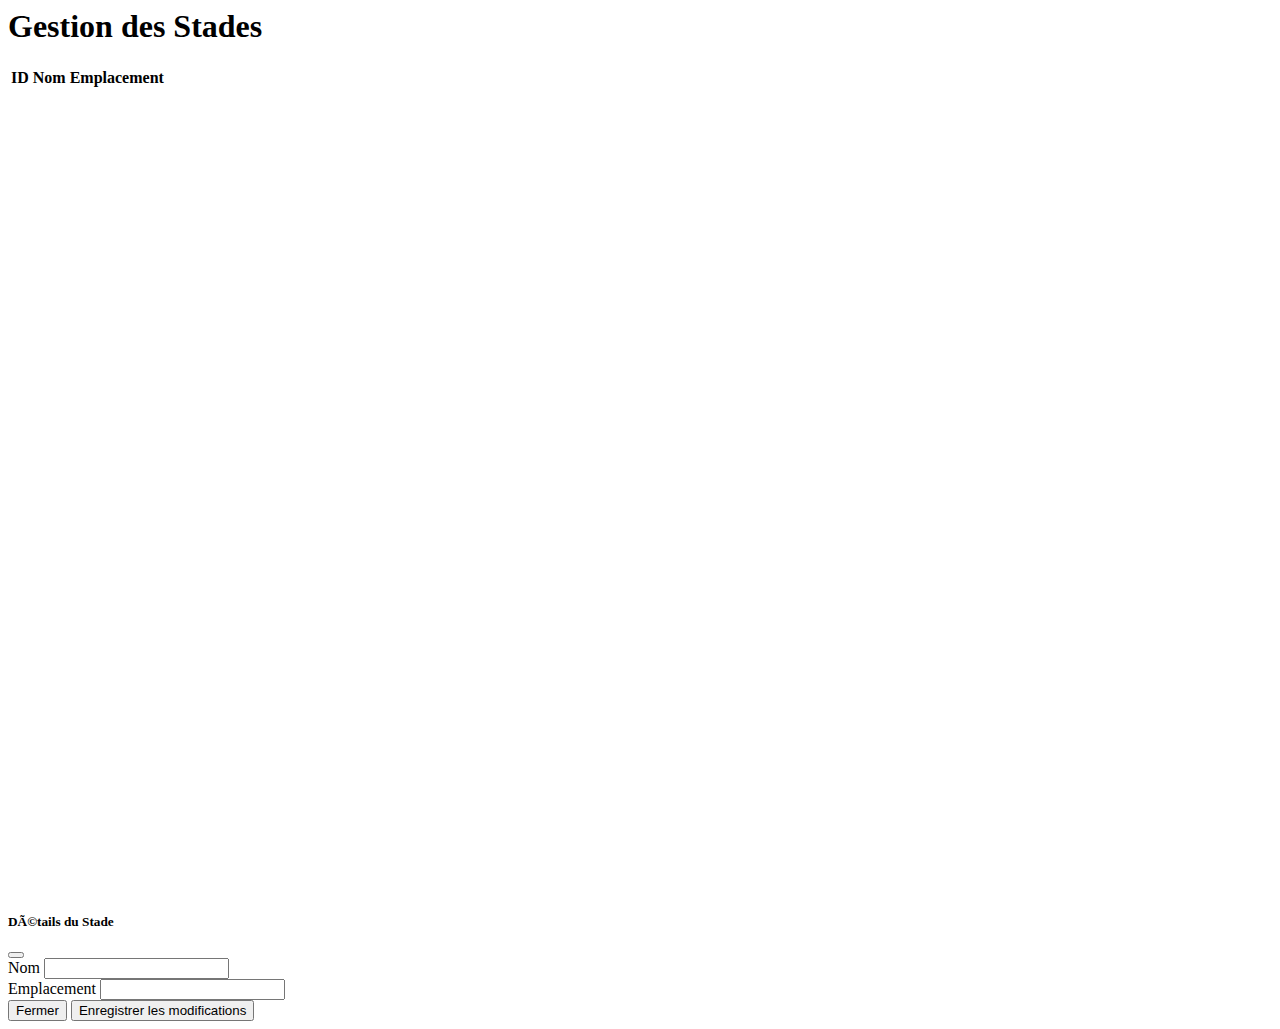
<file: src/main/resources/templates/stade.html>
<html xmlns:th="http://www.thymeleaf.org">
  <head th:insert="fragments/headerFragment :: headerFragment"></head>

<!-- <head>
    <meta charset="UTF-8">
    <meta name="viewport" content="width=device-width, initial-scale=1.0">
    <title>Gestion des Stades</title>
    <link rel="stylesheet" href="https://cdnjs.cloudflare.com/ajax/libs/bootstrap/5.3.0/css/bootstrap.min.css">
    <link rel="stylesheet" href="https://cdnjs.cloudflare.com/ajax/libs/font-awesome/6.0.0-beta3/css/all.min.css">
    <style>
        body {
            height: 100vh;
        }
    </style>
</head>-->
<body>
<div class="container mt-5 d-flex justify-content-center align-items-center" style="flex-direction: column; height: 100%;">
    <h1 style="color:black;">Gestion des Stades</h1>

    <!-- Formulaire d'ajout de stade -->
    
    <form id="stadeForm" class="mb-4">
        <div class="mb-3">
            <label for="name" class="form-label">Nom du Stade</label>
            <input type="text" class="form-control" id="name" required>
        </div>
        <div class="mb-3">
            <label for="location" class="form-label">Emplacement</label>
            <input type="text" class="form-control" id="location" required>
        </div>
        <button type="submit" class="btn btn-primary">Ajouter Stade</button>
    </form>



    <!-- Table des stades -->
    <table class="table">
        <thead>
        <tr>
            <th>ID</th>
            <th>Nom</th>
            <th>Emplacement</th>
            <th id="actionsHeader">Actions</th>
        </tr>
        </thead>
        <tbody id="stadeTableBody">
        <!-- Les stades seront ajoutés ici dynamiquement -->
        </tbody>
    </table>
</div>

<!-- Modal pour voir/modifier les détails du stade -->
<div class="modal fade" id="stadeModal" tabindex="-1" aria-labelledby="stadeModalLabel" aria-hidden="true">
    <div class="modal-dialog">
        <div class="modal-content">
            <div class="modal-header">
                <h5 class="modal-title" id="stadeModalLabel">Détails du Stade</h5>
                <button type="button" class="btn-close" data-bs-dismiss="modal" aria-label="Close"></button>
            </div>
            <div class="modal-body">
                <input type="hidden" id="editStadeId">
                <div class="mb-3">
                    <label for="editName" class="form-label">Nom</label>
                    <input type="text" class="form-control" id="editName">
                </div>
                <div class="mb-3">
                    <label for="editLocation" class="form-label">Emplacement</label>
                    <input type="text" class="form-control" id="editLocation">
                </div>
            </div>
            <div class="modal-footer">
                <button type="button" class="btn btn-secondary" data-bs-dismiss="modal">Fermer</button>
                <button type="button" class="btn btn-primary" onclick="saveChanges()">Enregistrer les modifications</button>
            </div>
        </div>
    </div>
</div>

<script>
	document.addEventListener('DOMContentLoaded', () => {
	    loadStades();

	    // Gestion du formulaire d'ajout
	    document.getElementById('stadeForm').addEventListener('submit', function (e) {
	        e.preventDefault();

	        const name = document.getElementById('name').value;
	        const location = document.getElementById('location').value;

	        fetch("http://localhost:9090/api/v1/stades/saveStade", {
	            method: "POST",
	            headers: {
	                "Content-Type": "application/json",
	            },
	            body: JSON.stringify({
	                nom_stade: name,  // Utilisez la valeur du champ "name"
	                adresse_stade: location  // Utilisez la valeur du champ "location"
	            }),
	        })
	        .then(response => response.json())
	        .then(data => {
	            console.log(data);
	            loadStades();  // Recharger la liste des stades après ajout
				// Fermer le modal après sauvegarde
		        const modal = bootstrap.Modal.getInstance(document.getElementById('stadeModal'));
		        modal.hide();  // Utilisation de hide() pour fermer le modal
	        })
	        .catch(error => console.error("Erreur:", error));
	    });
	});

	function loadStades() {
	    // Récupération de l'email de l'utilisateur
	    const userEmail = localStorage.getItem('emailVisiteur');

	    fetch('http://localhost:9090/api/v1/stades/getAllStades')
	        .then(response => response.json())
	        .then(data => {
	            const tableBody = document.getElementById('stadeTableBody');
	            tableBody.innerHTML = ''; // On vide le tableau avant de le remplir

	            data.forEach(stade => {
	                const row = document.createElement('tr');

	                // Construction du contenu de la ligne
	                row.innerHTML = `
	                    <td>${stade.id_stade}</td>
	                    <td>${stade.nom_stade}</td>
	                    <td>${stade.adresse_stade}</td>`;

	                // Afficher les boutons seulement si l'email n'est pas 'tshaukemulumba@yahoo.com'
	                if (userEmail === 'tshaukemulumba@yahoo.com') {
	                    row.innerHTML += `
	                        <td>
	                            <button class="btn btn-info btn-sm me-2" onclick="viewStade(${stade.id_stade})">
	                                <i class="fas fa-eye"></i>
	                            </button>
	                            <button class="btn btn-warning btn-sm me-2" onclick="editStade(${stade.id_stade})">
	                                <i class="fas fa-edit"></i>
	                            </button>
	                            <button class="btn btn-danger btn-sm" onclick="deleteStade(${stade.id_stade})">
	                                <i class="fas fa-trash-alt"></i>
	                            </button>
	                        </td>`;
	                }

	                // Ajouter la ligne au tableau
	                tableBody.appendChild(row);
	            });
	        })
	        .catch(error => {
	            console.error('Erreur lors du chargement des stades :', error);
	        });
	}


    function viewStade(stadeId) {
        fetch(`http://localhost:9090/api/v1/stades/${stadeId}`)
            .then(response => response.json())
            .then(stade => {
                console.log('Réponse API:', stade); // Inspectez ici les données reçues
                
                // Vérifiez si les éléments DOM existent
                const stadeIdField = document.getElementById('editStadeId');
                const nameField = document.getElementById('editName');
                const locationField = document.getElementById('editLocation');

                if (stadeIdField && nameField && locationField) {
                    stadeIdField.value = stade.id_stade;
                    nameField.value = stade.nom_stade;
                    locationField.value = stade.adresse_stade;
                    
                    // Affichez la modale
                    const modal = new bootstrap.Modal(document.getElementById('stadeModal'));
                    modal.show();
                } else {
                    console.error('Les champs du formulaire ne sont pas trouvés.');
                }
            })
            .catch(error => console.error('Erreur lors de la récupération des détails:', error));
    }



    function editStade(stadeId) {
        viewStade(stadeId);
    }

	function saveChanges() {
	    const stadeId = document.getElementById('editStadeId').value;
	    const name = document.getElementById('editName').value;
	    const location = document.getElementById('editLocation').value;

	    fetch('http://localhost:9090/api/v1/stades/updateStade', {
	        method: 'PUT',
	        headers: { 'Content-Type': 'application/json' },
	        body: JSON.stringify({ id_stade: stadeId, nom_stade: name, adresse_stade: location })  // Assurez-vous que les noms correspondent
	    })
	    .then(() => {
	        loadStades();
	        new bootstrap.Modal(document.getElementById('stadeModal')).hide();
	    })
	    .catch(error => {
	        console.error('Erreur de récupération des stades:', error);
	        alert('Erreur lors de la récupération des stades');
	    });
	}


	function deleteStade(stadeId) {
	    fetch(`http://localhost:9090/api/v1/stades/deleteStade`, {
	        method: 'DELETE',
	        headers: { 'Content-Type': 'application/json' },
	        body: JSON.stringify({ id_stade: stadeId })  // Assurez-vous que l'ID est passé correctement
	    })
	    .then(response => {
	        if (response.ok) {
	            loadStades();
	        } else {
	            console.error('Erreur lors de la suppression:', response.status);
	        }
	    })
	    .catch(error => console.error('Erreur lors de la suppression:', error));
	}

</script>
<script>
    // Attendre que le DOM soit complètement chargé avant d'exécuter le script
    document.addEventListener('DOMContentLoaded', function () {
        // Vérification de l'utilisateur dans le localStorage
        let userEmail = localStorage.getItem('emailVisiteur');
        
       

        // Si l'email n'est pas celui attendu, masquer le formulaire
        if (userEmail !== 'tshaukemulumba@yahoo.com') {
            document.getElementById('stadeForm').style.display = 'none';
            actionsHeader.style.display = 'none'; // Masquer l'en-tête de la colonne 'Actions'

        } else {
            // Afficher le formulaire si l'email correspond (optionnel, car le formulaire est affiché par défaut)
            document.getElementById('stadeForm').style.display = 'block';
            actionsHeader.style.display = 'table-cell'; // Afficher la colonne 'Actions'

        }
    });
</script>

<footer class="footer-section">
       <head th:insert="fragments/footerFragment :: footerFragment"></head>
       
     
    </footer>
</file>
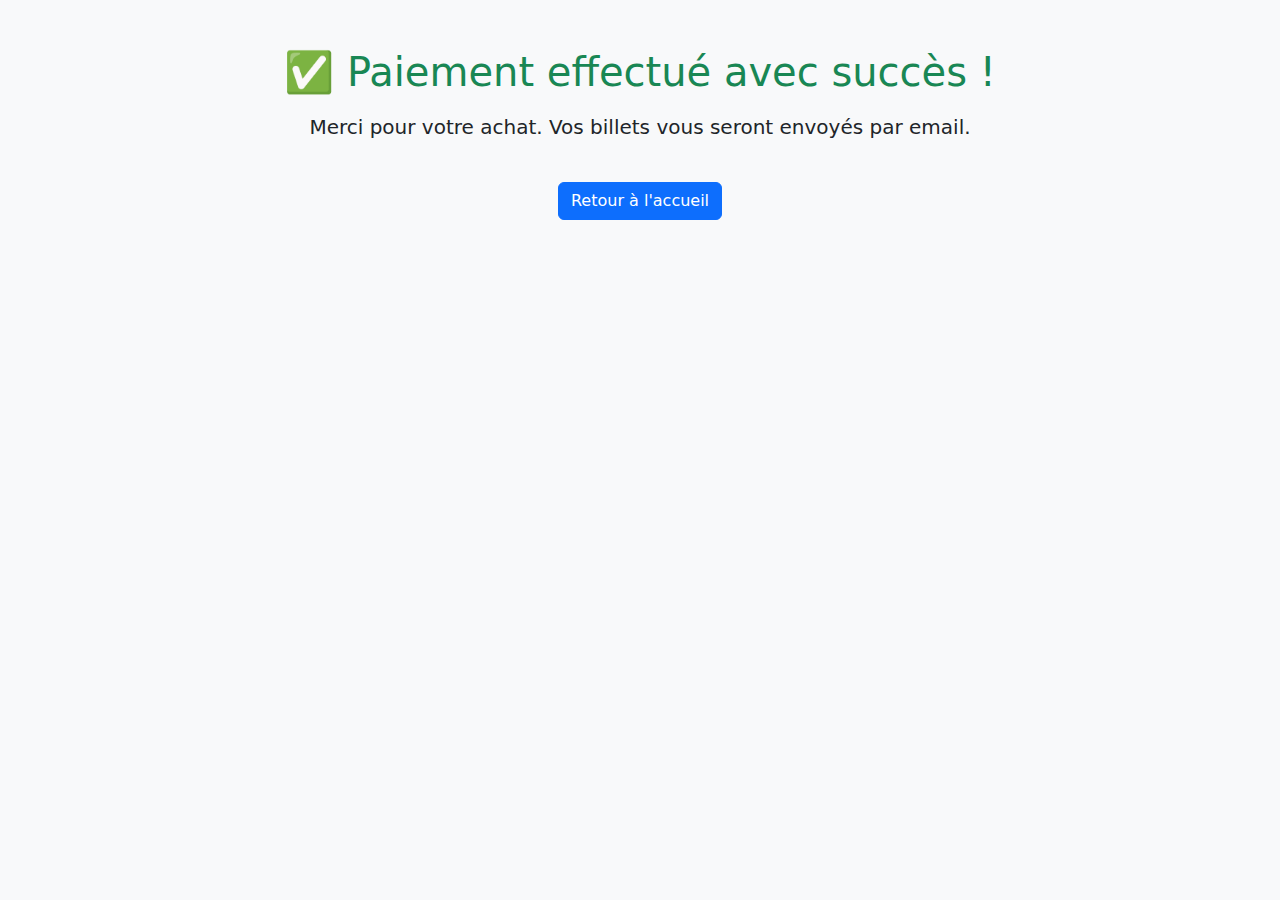
<file: src/main/resources/templates/success.html>
<!DOCTYPE html>
<html xmlns:th="http://www.thymeleaf.org">
<head>
    <title>Paiement réussi</title>
    <link href="https://cdn.jsdelivr.net/npm/bootstrap@5.3.0/dist/css/bootstrap.min.css" rel="stylesheet">
</head>
<body class="bg-light">
    <div class="container mt-5 text-center">
        <h1 class="text-success">✅ Paiement effectué avec succès !</h1>
        <p class="lead mt-3">Merci pour votre achat. Vos billets vous seront envoyés par email.</p>
        <a href="/" class="btn btn-primary mt-4">Retour à l'accueil</a>
    </div>
</body>
</html>
</file>
